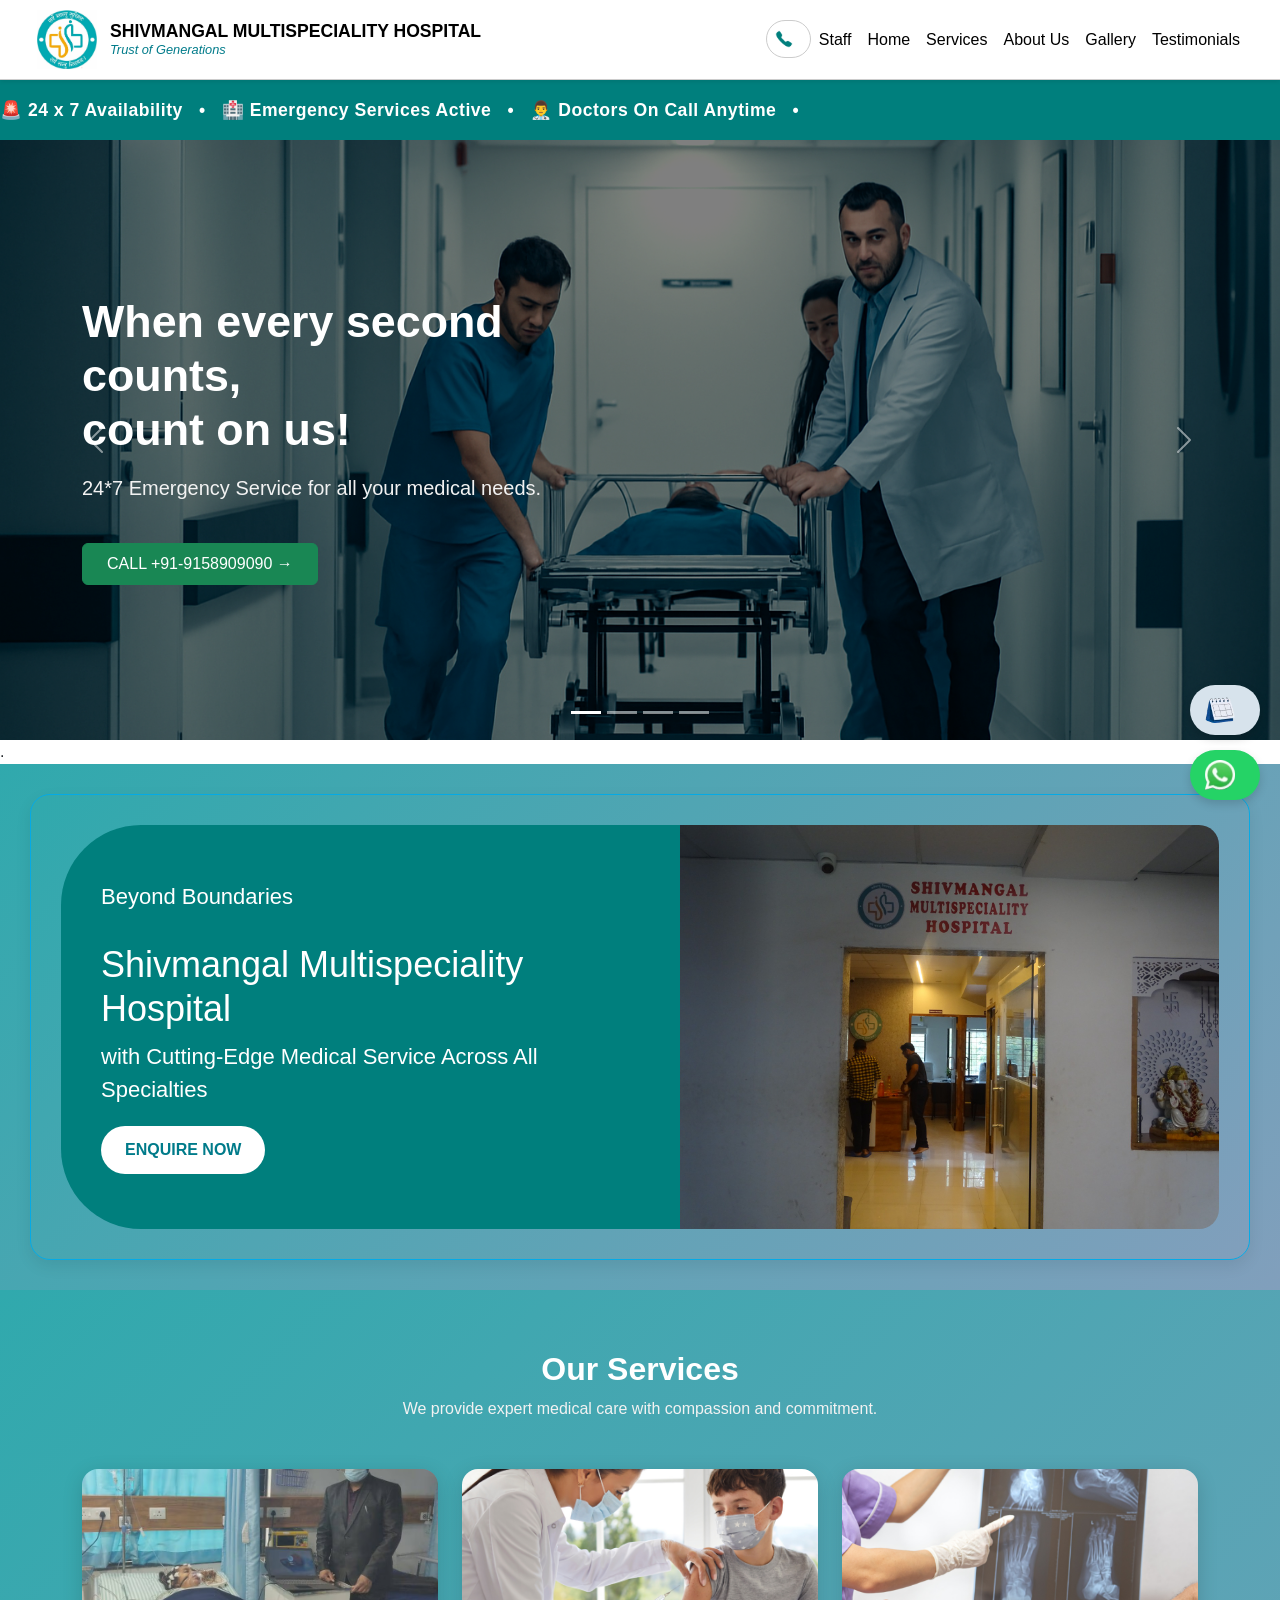
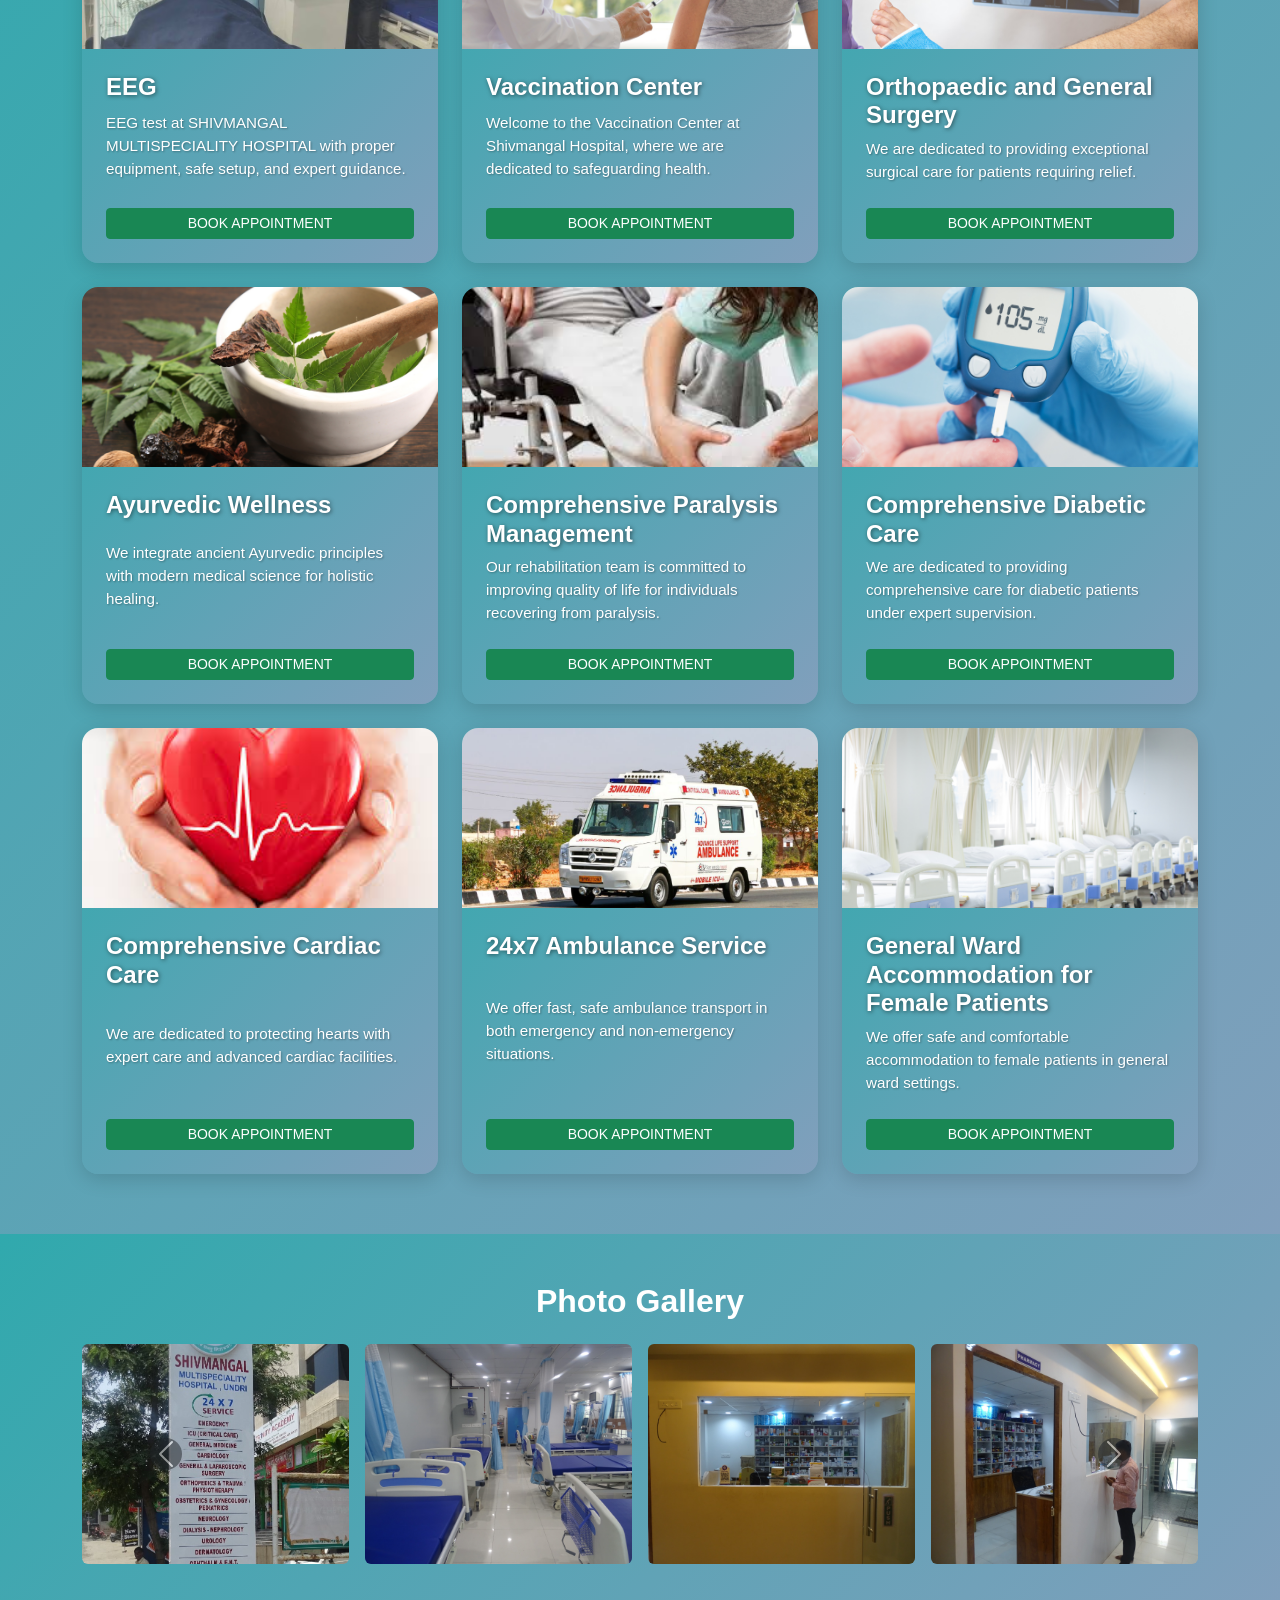
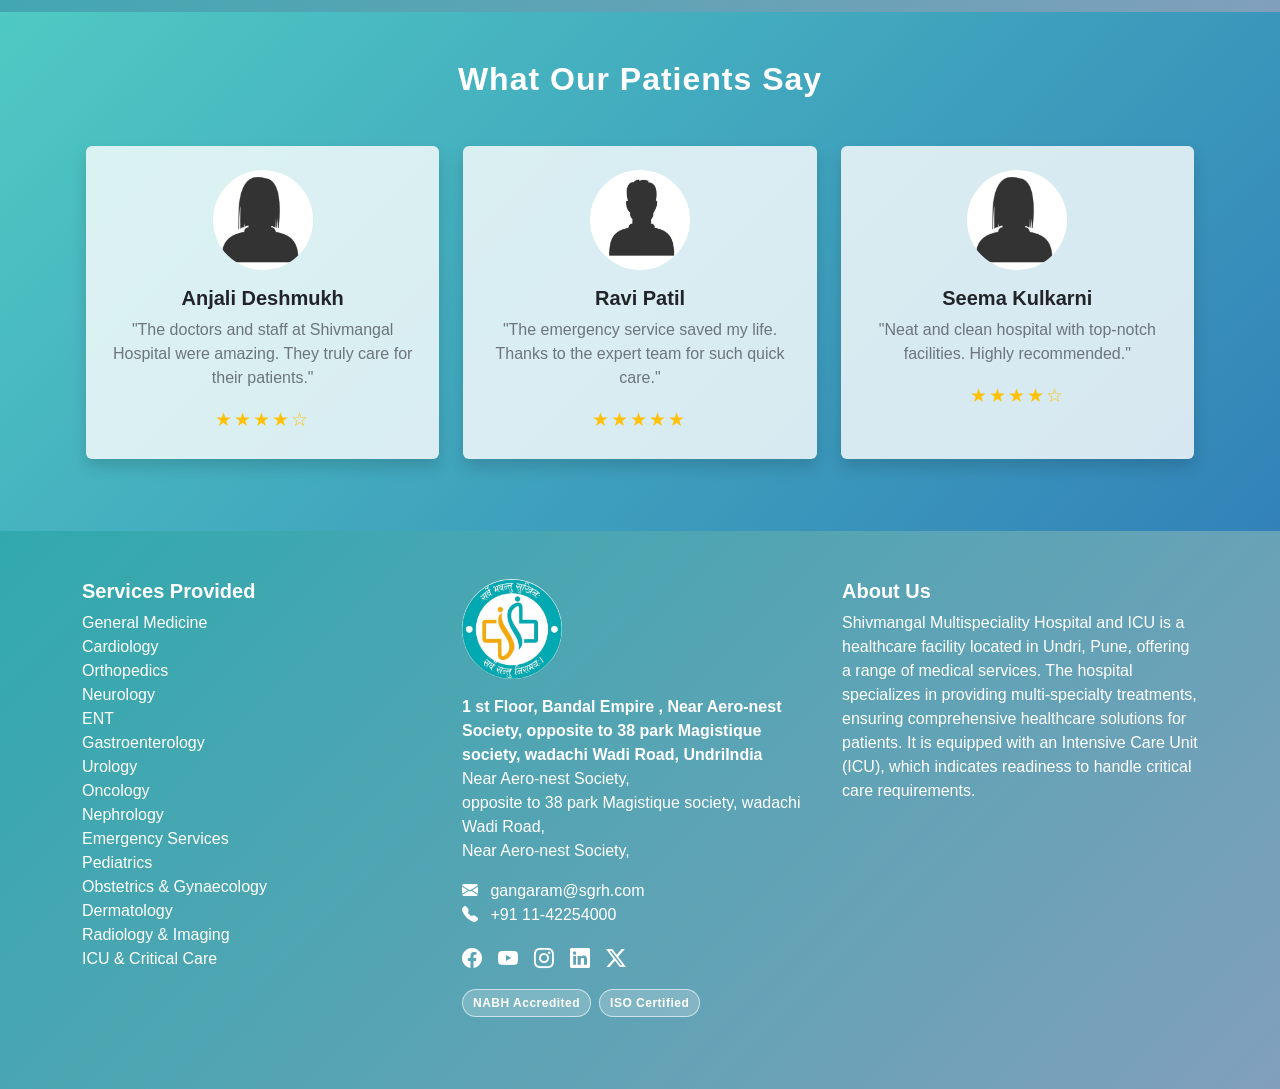
<file: index.html>
<!DOCTYPE html>
<html lang="en">

<head>
  <meta charset="UTF-8">
  <meta name="viewport" content="width=device-width, initial-scale=1.0">
  <meta name="description" content="Shivmangal Multispeciality Hospital and ICU, Undri Pune — 24x7 emergency services, expert doctors, and comprehensive healthcare solutions.">
  <title>Shivmangal Multispeciality Hospital — Trust of Generations</title>
  <link href="https://cdn.jsdelivr.net/npm/bootstrap@5.3.3/dist/css/bootstrap.min.css" rel="stylesheet">
  <link rel="stylesheet" href="https://cdn.jsdelivr.net/npm/bootstrap-icons@1.11.3/font/bootstrap-icons.min.css">
  <link rel="stylesheet" href="main.css">
</head>

<body>

  <!-- Floating Buttons -->
  <div class="floating-btn-container">
    <!-- Book Appointment -->
    <a href="your-booking-link.html" class="floating-btn">
      <img src="images/calendar.webp" alt="Book">
      <span>Book Appointment</span>
    </a>

    <!-- WhatsApp Chat -->
    <a href="https://wa.me/919123456789" target="_blank" class="floating-btn whatsapp-btn">
      <img src="images/whatsapp-icon.webp" alt="WhatsApp">
      <span>Chat on WhatsApp</span>
    </a>
  </div>

  <!-- ✅ Fixed Top Navbar -->
  <nav class="navbar navbar-expand-lg fixed-top shadow-sm">
    <a class="navbar-brand d-flex align-items-center" href="#">
      <div class="hospital-logo-wrapper me-2">
        <img src="images/web-logo.jpg" alt="Logo" class="hospital-logo">
      </div>
      <div class="navbar-brand-text">
        <p class="hospital-name mb-0">SHIVMANGAL MULTISPECIALITY HOSPITAL</p>
        <p class="hospital-tagline mb-0">Trust of Generations</p>
      </div>
    </a>
    <button class="navbar-toggler ms-auto" type="button" data-bs-toggle="collapse" data-bs-target="#navbarNav"
      aria-controls="navbarNav" aria-expanded="false" aria-label="Toggle navigation">
      <span class="navbar-toggler-icon"></span>
    </button>
    <div class="collapse navbar-collapse justify-content-end" id="navbarNav">
      <ul class="navbar-nav">
        <li class="nav-item phone-hover">
          <a class="nav-link d-flex align-items-center" href="tel:+919697989305">
            <img src="images/phone-icon.png" alt="Call" class="phone-icon">
            <span class="phone-text">+919697989305</span>
          </a>
        </li>
        <li class="nav-item"><a class="nav-link" href="doctor.html">Staff</a></li>
        <li class="nav-item"><a class="nav-link" href="#hero-carousel">Home</a></li>
        <li class="nav-item"><a class="nav-link" href="#services">Services</a></li>
        <li class="nav-item"><a class="nav-link" href="#about-us">About Us</a></li>
        <li class="nav-item"><a class="nav-link" href="#galleryid">Gallery</a></li>
        <li class="nav-item"><a class="nav-link" href="#testimonials">Testimonials</a></li>
      </ul>
    </div>
  </nav>

  <!-- Red Tape Banner -->
  <div class="red-tape">
    <div class="scroll-text">
      🚨 24 x 7 Availability &nbsp; • &nbsp; 🏥 Emergency Services Active &nbsp; • &nbsp; 👨‍⚕️ Doctors On Call Anytime
      &nbsp; • &nbsp;
    </div>
  </div>

  <!-- 🚑 CAROUSEL START -->
  <!-- Inside your existing carousel -->
  <div id="hero-carousel" class="carousel slide" data-bs-ride="carousel" data-bs-interval="5000" style="margin: 0;">
    <div class="carousel-indicators">
      <button type="button" data-bs-target="#hero-carousel" data-bs-slide-to="0" class="active" aria-current="true"
        aria-label="Slide 1"></button>
      <button type="button" data-bs-target="#hero-carousel" data-bs-slide-to="1" aria-label="Slide 2"></button>
      <button type="button" data-bs-target="#hero-carousel" data-bs-slide-to="2" aria-label="Slide 3"></button>
      <button type="button" data-bs-target="#hero-carousel" data-bs-slide-to="3" aria-label="Slide 4"></button>
    </div>

    <div class="carousel-inner">
      <!-- Slide 1: Emergency -->
      <div class="carousel-item active" data-bs-interval="5000">
        <div class="position-relative c-item">
          <img src="images/emergency.png" class="d-block w-100 c-img" alt="Emergency Image">
          <div class="position-absolute top-0 start-0 w-100 h-100 d-flex align-items-center"
            style="background-color: rgba(0, 0, 0, 0.5);">
            <div class="container text-white">
              <div class="row">
                <div class="col-12 col-md-6">
                  <h1 class="carousel-headline fw-bold">When every second counts,<br>count on us!</h1>
                  <p class="lead mt-2 mt-md-3 carousel-lead">24*7 Emergency Service for all your medical needs.</p>
                  <a href="tel:+919158909090" class="btn btn-success mt-3 mt-md-4 px-3 px-md-4 py-2">
                    CALL +91-9158909090 →
                  </a>
                </div>
              </div>
            </div>
          </div>
        </div>
      </div>

      <!-- Slide 2: Ward Room -->
      <div class="carousel-item c-item" data-bs-interval="5000">
        <img src="images/ward2.jpg" class="d-block w-100 c-img" alt="Slide 2">
      </div>

      <!-- Slide 3: ICU -->
      <div class="carousel-item c-item" data-bs-interval="5000">
        <img src="images/icu.webp" class="d-block w-100 c-img" alt="Slide 3">
      </div>

      <!-- Slide 4: Homeopathy -->
      <div class="carousel-item c-item" data-bs-interval="5000">
        <img src="images/medistore.jpg" class="d-block w-100 c-img" alt="Slide 4">
      </div>
    </div>

    <button class="carousel-control-prev" type="button" data-bs-target="#hero-carousel" data-bs-slide="prev">
      <span class="carousel-control-prev-icon" aria-hidden="true"></span>
      <span class="visually-hidden">Previous</span>
    </button>
    <button class="carousel-control-next" type="button" data-bs-target="#hero-carousel" data-bs-slide="next">
      <span class="carousel-control-next-icon" aria-hidden="true"></span>
      <span class="visually-hidden">Next</span>
    </button>
  </div>.

  <!-- 🚑 CAROUSEL END -->

  <div class="section-info">
    <div class="info-wrapper">
      <div class="text-box">
        <p>Beyond Boundaries</p>
        <h1>Shivmangal Multispeciality Hospital</h1>
        <p>with Cutting-Edge Medical Service Across All Specialties</p>
        <button>ENQUIRE NOW</button>
      </div>
      <div class="image-box">
        <img src="images/inside.jpg" alt="Shivmangal Hospital">
      </div>
    </div>
  </div>

  <!-- 🌟 Services Section -->
  <section id="services">
    <div class="container">
      <div class="text-center mb-5 text-white">
        <h2 class="fw-bold">Our Services</h2>
        <p>We provide expert medical care with compassion and commitment.</p>
      </div>

      <div class="row g-4">
        <!-- Repeat for 9 cards -->
        <div class="col-md-4">
          <div class="service-card">
            <img src="images/ECG.avif" alt="EEG" />
            <div class="service-card-content">
              <h5 class="service-title">EEG</h5>
              <p class="service-description">
                EEG test at SHIVMANGAL MULTISPECIALITY HOSPITAL with proper equipment, safe setup, and expert guidance.
              </p>
              <a href="#" class="btn btn-sm btn-success mt-2">BOOK APPOINTMENT</a>
            </div>
          </div>
        </div>

        <!-- Add other 8 cards here, same structure -->
        <!-- Example for Card 2 -->
        <div class="col-md-4">
          <div class="service-card">
            <img src="images/Vaccination.png" alt="Vaccination Center" />
            <div class="service-card-content">
              <h5 class="service-title">Vaccination Center</h5>
              <p class="service-description">Welcome to the Vaccination Center at Shivmangal Hospital, where we are
                dedicated to safeguarding health.</p>
              <a href="#" class="btn btn-sm btn-success mt-2">BOOK APPOINTMENT</a>
            </div>
          </div>
        </div>
        <!-- Card 3 -->
        <div class="col-md-4">
          <div class="service-card">
            <img src="images/x-ray.png" alt="Orthopaedic and General Surgery" />
            <div class="service-card-content">
              <h5 class="service-title">Orthopaedic and General Surgery</h5>
              <p class="service-description">We are dedicated to providing exceptional surgical care for patients
                requiring relief.</p>
              <a href="#" class="btn btn-sm btn-success mt-2">BOOK APPOINTMENT</a>
            </div>
          </div>
        </div>

        <!-- Card 4 -->
        <div class="col-md-4">
          <div class="service-card">
            <img src="images/Homeopathy.png" alt="Ayurvedic Wellness" />
            <div class="service-card-content">
              <h5 class="service-title">Ayurvedic Wellness</h5>
              <p class="service-description">We integrate ancient Ayurvedic principles with modern medical science for
                holistic healing.</p>
              <a href="#" class="btn btn-sm btn-success mt-2">BOOK APPOINTMENT</a>
            </div>
          </div>
        </div>

        <!-- Card 5 -->
        <div class="col-md-4">
          <div class="service-card">
            <img src="images/Paralysis.jpeg" alt="Paralysis Management" />
            <div class="service-card-content">
              <h5 class="service-title">Comprehensive Paralysis Management</h5>
              <p class="service-description">Our rehabilitation team is committed to improving quality of life for
                individuals recovering from paralysis.</p>
              <a href="#" class="btn btn-sm btn-success mt-2">BOOK APPOINTMENT</a>
            </div>
          </div>
        </div>

        <!-- Card 6 -->
        <div class="col-md-4">
          <div class="service-card">
            <img src="images/diabetics.png" alt="Diabetic Care" />
            <div class="service-card-content">
              <h5 class="service-title">Comprehensive Diabetic Care</h5>
              <p class="service-description">We are dedicated to providing comprehensive care for diabetic patients
                under expert supervision.</p>
              <a href="#" class="btn btn-sm btn-success mt-2">BOOK APPOINTMENT</a>
            </div>
          </div>
        </div>

        <!-- Card 7 -->
        <div class="col-md-4">
          <div class="service-card">
            <img src="images/cardaic.jpeg" alt="Cardiac Care" />
            <div class="service-card-content">
              <h5 class="service-title">Comprehensive Cardiac Care</h5>
              <p class="service-description">We are dedicated to protecting hearts with expert care and advanced cardiac
                facilities.</p>
              <a href="#" class="btn btn-sm btn-success mt-2">BOOK APPOINTMENT</a>
            </div>
          </div>
        </div>

        <!-- Card 8 -->
        <div class="col-md-4">
          <div class="service-card">
            <img src="images/ambulance.png" alt="Ambulance Service" />
            <div class="service-card-content">
              <h5 class="service-title">24x7 Ambulance Service</h5>
              <p class="service-description">We offer fast, safe ambulance transport in both emergency and non-emergency
                situations.</p>
              <a href="#" class="btn btn-sm btn-success mt-2">BOOK APPOINTMENT</a>
            </div>
          </div>
        </div>

        <!-- Card 9 -->
        <div class="col-md-4">
          <div class="service-card">
            <img src="images/ward-card.png" alt="Ward for Female Patients" />
            <div class="service-card-content">
              <h5 class="service-title">General Ward Accommodation for Female Patients</h5>
              <p class="service-description">We offer safe and comfortable accommodation to female patients in general
                ward settings.</p>
              <a href="#" class="btn btn-sm btn-success mt-2">BOOK APPOINTMENT</a>
            </div>
          </div>
        </div>
      </div>
    </div>
  </section>

  <section class="photo-gallery py-5" id="galleryid">
    <div class="container text-center">
      <h2 class="mb-4  fw-bold" class="gallery-text">Photo Gallery</h2>

      <div id="galleryCarousel" class="carousel slide" data-bs-ride="carousel">
        <div class="carousel-inner">

          <!-- First slide -->
          <div class="carousel-item active">
            <div class="row g-3">
              <div class="col-md-3 col-6">
                <img src="gallery/galleryimg1.jpg" class="d-block w-100 rounded" alt="Gallery Image 1">
              </div>
              <div class="col-md-3 col-6">
                <img src="gallery/galleryimg2.jpg" class="d-block w-100 rounded" alt="Gallery Image 2">
              </div>
              <div class="col-md-3 col-6">
                <img src="gallery/galleryimg3.jpg" class="d-block w-100 rounded" alt="Gallery Image 3">
              </div>
              <div class="col-md-3 col-6">
                <img src="gallery/galleryimg4jpg.jpg" class="d-block w-100 rounded" alt="Gallery Image 4">
              </div>
            </div>
          </div>

          <!-- Second slide (add more images here if needed) -->
          <div class="carousel-item">
            <div class="row g-3">
              <div class="col-md-3 col-6">
                <img src="gallery/galleryimg5.jpg" class="d-block w-100 rounded" alt="Gallery Image 4">
              </div>
              <div class="col-md-3 col-6">
                <img src="gallery/galleryimg6.jpg" class="d-block w-100 rounded" alt="Gallery Image 4">
              </div>
              <div class="col-md-3 col-6">
                <img src="gallery/galleryimg7.jpg" class="d-block w-100 rounded" alt="Gallery Image 4">
              </div>
              <div class="col-md-3 col-6">
                <img src="gallery/galleryimg8.jpg" class="d-block w-100 rounded" alt="Gallery Image 4">
              </div>
            </div>
          </div>
        </div>

        <!-- Controls -->
        <button class="carousel-control-prev" type="button" data-bs-target="#galleryCarousel" data-bs-slide="prev">
          <span class="carousel-control-prev-icon bg-dark rounded-circle" aria-hidden="true"></span>
          <span class="visually-hidden">Previous</span>
        </button>
        <button class="carousel-control-next" type="button" data-bs-target="#galleryCarousel" data-bs-slide="next">
          <span class="carousel-control-next-icon bg-dark rounded-circle" aria-hidden="true"></span>
          <span class="visually-hidden">Next</span>
        </button>
      </div>
    </div>
  </section>

  <section id="testimonials" class="py-5">
    <div class="container px-3">
      <h2 class="text-center text-white mb-5">What Our Patients Say</h2>
      <div class="row">

        <!-- Testimonial Card 1 -->
        <div class="col-md-4 mb-4">
          <div class="testimonial-card p-4 shadow rounded text-center h-100">
            <img src="gallery/profile-girl.png" class="rounded-circle mb-3" alt="Patient 1" width="100" height="100">
            <h5 class="text-dark mb-2">Anjali Deshmukh</h5>
            <p class="text-secondary">"The doctors and staff at Shivmangal Hospital were amazing. They truly care for
              their patients."</p>
            <div class="stars text-warning">★★★★☆</div>
          </div>
        </div>

        <!-- Testimonial Card 2 -->
        <div class="col-md-4 mb-4">
          <div class="testimonial-card p-4 shadow rounded text-center h-100">
            <img src="gallery/profile-boy.png" class="rounded-circle mb-3" alt="Patient 2" width="100" height="100">
            <h5 class="text-dark mb-2">Ravi Patil</h5>
            <p class="text-secondary">"The emergency service saved my life. Thanks to the expert team for such quick
              care."</p>
            <div class="stars text-warning">★★★★★</div>
          </div>
        </div>

        <!-- Testimonial Card 3 -->
        <div class="col-md-4 mb-4">
          <div class="testimonial-card p-4 shadow rounded text-center h-100">
            <img src="gallery/profile-girl.png" class="rounded-circle mb-3" alt="Patient 3" width="100" height="100">
            <h5 class="text-dark mb-2">Seema Kulkarni</h5>
            <p class="text-secondary">"Neat and clean hospital with top-notch facilities. Highly recommended."</p>
            <div class="stars text-warning">★★★★☆</div>
          </div>
        </div>

      </div>
    </div>
  </section>

  <footer id="about-us" class="footer py-5" style="background: linear-gradient(135deg, #30a9ad, #819fbc);
  color: white;">
    <div class="container">
      <div class="row">

        <!-- Left Column: Services Provided -->
        <div class="col-md-4">
          <h5 class="fw-bold text-white">Services Provided</h5>
          <ul class="list-unstyled">
            <li>General Medicine</li>
            <li>Cardiology</li>
            <li>Orthopedics</li>
            <li>Neurology</li>
            <li>ENT</li>
            <li>Gastroenterology</li>
            <li>Urology</li>
            <li>Oncology</li>
            <li>Nephrology</li>
            <li>Emergency Services</li>
            <li>Pediatrics</li>
            <li>Obstetrics & Gynaecology</li>
            <li>Dermatology</li>
            <li>Radiology & Imaging</li>
            <li>ICU & Critical Care</li>
          </ul>
        </div>

        <!-- Center Column: Logo, Contact, Socials -->
        <div class="col-md-4 mb-4">
          <img src="images/web-logo.jpg" alt="Hospital Logo" class="mb-3"
            style="max-width: 100px; border-radius: 50px;">
          <p><strong>1 st Floor, Bandal Empire , Near Aero-nest Society, opposite to 38 park Magistique society, wadachi
              Wadi Road, UndriIndia</strong><br>
            Near Aero-nest Society,<br>
            opposite to 38 park Magistique society, wadachi Wadi Road,<br>
            Near Aero-nest Society,
          </p>
          <p>
            <i class="bi bi-envelope-fill me-2"></i> gangaram@sgrh.com<br>
            <i class="bi bi-telephone-fill me-2"></i> +91 11-42254000
          </p>
          <!-- Social Icons -->
          <div class="d-flex gap-3 mb-3">
            <a href="#" class="text-white"><i class="bi bi-facebook fs-5"></i></a>
            <a href="#" class="text-white"><i class="bi bi-youtube fs-5"></i></a>
            <a href="#" class="text-white"><i class="bi bi-instagram fs-5"></i></a>
            <a href="#" class="text-white"><i class="bi bi-linkedin fs-5"></i></a>
            <a href="#" class="text-white"><i class="bi bi-twitter-x fs-5"></i></a>
          </div>
          <!-- Accreditation Badges -->
          <div class="d-flex gap-2 flex-wrap">
            <span class="badge-accred">NABH Accredited</span>
            <span class="badge-accred">ISO Certified</span>
          </div>
        </div>

        <!-- Right Column: About Us -->
        <div class="col-md-4">
          <h5 class="fw-bold text-white">About Us</h5>
          <p class="mb-0">
            Shivmangal Multispeciality Hospital and ICU is a healthcare facility located in Undri, Pune, offering a
            range of medical services. The hospital specializes in providing multi-specialty treatments, ensuring
            comprehensive healthcare solutions for patients. It is equipped with an Intensive Care Unit (ICU), which
            indicates readiness to handle critical care requirements.
          </p>
        </div>

      </div>
    </div>
  </footer>


  <script src="https://cdn.jsdelivr.net/npm/bootstrap@5.3.3/dist/js/bootstrap.bundle.min.js"></script>
</body>

</html>
</file>
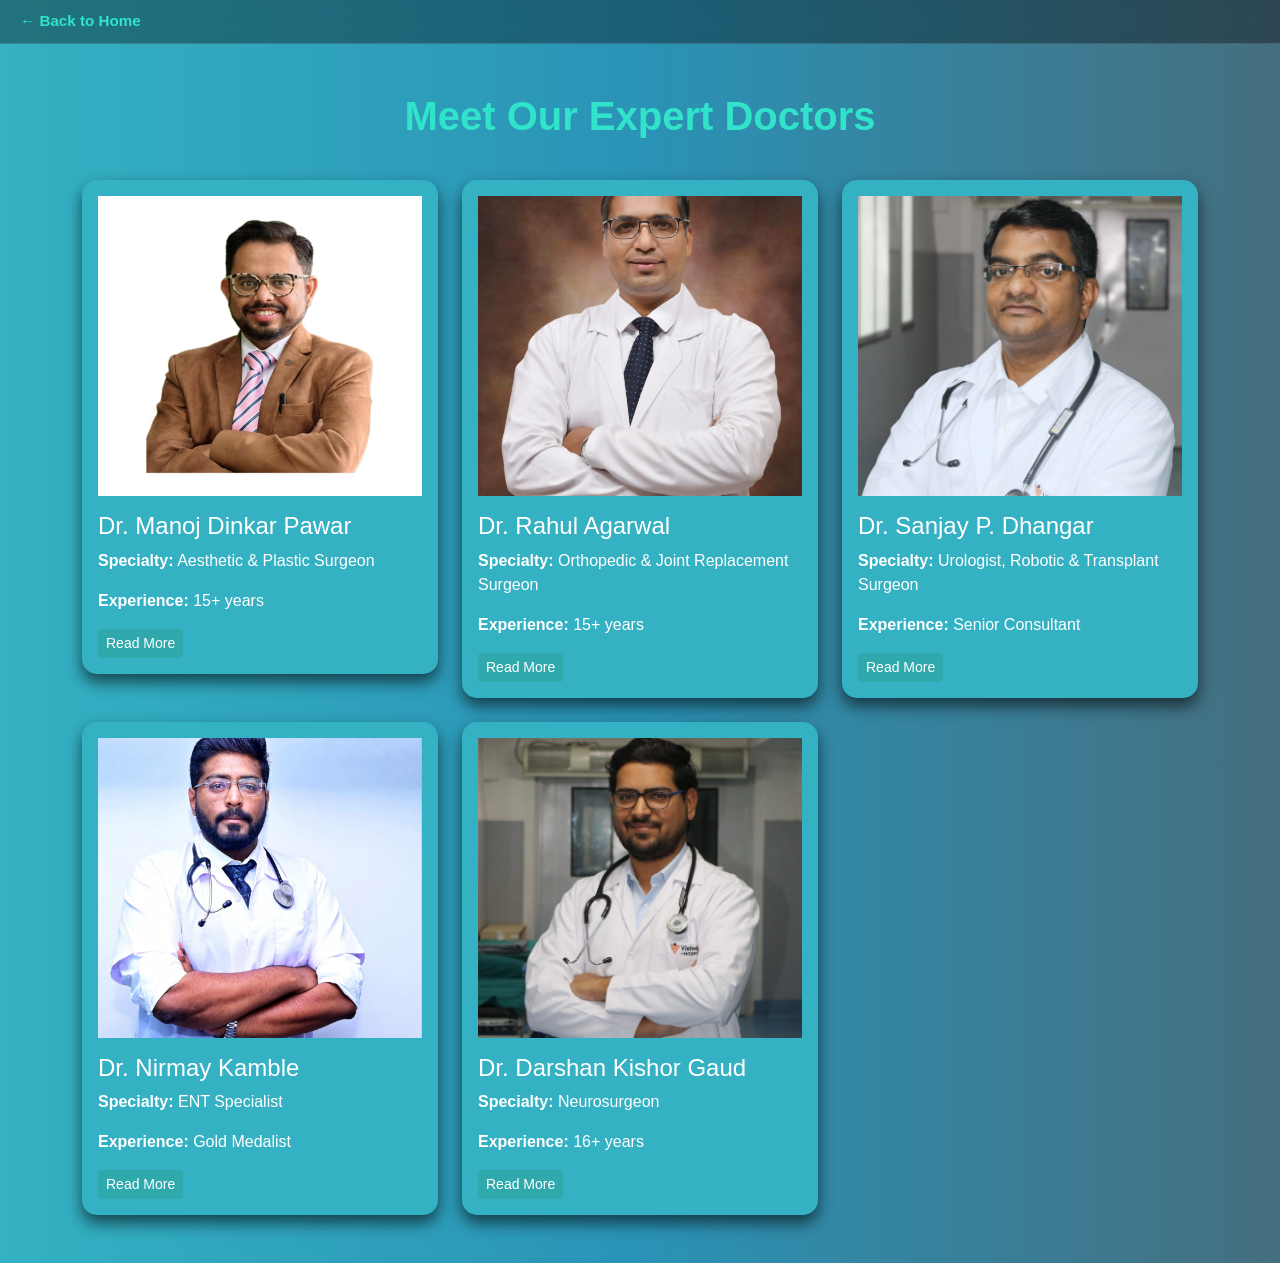
<file: doctor.html>
<!DOCTYPE html>
<html lang="en">

<head>
  <meta charset="UTF-8">
  <meta name="viewport" content="width=device-width, initial-scale=1.0">
  <meta name="description" content="Meet the expert doctors at Shivmangal Multispeciality Hospital — specialists in Plastic Surgery, Orthopedics, Urology, ENT, and Neurosurgery.">
  <title>Our Doctors — Shivmangal Multispeciality Hospital</title>
  <link href="https://cdn.jsdelivr.net/npm/bootstrap@5.3.3/dist/css/bootstrap.min.css" rel="stylesheet">
  <style>
    body {
      background: linear-gradient(to right, #34b1c2, #2a93b6, #456e7f);
      color: #fff;
      font-family: 'Segoe UI', Tahoma, Geneva, Verdana, sans-serif;
    }

    .doctor-card {
      background-color: #34b1c2;
      border-radius: 15px;
      overflow: hidden;
      box-shadow: 0 8px 16px rgba(0, 0, 0, 0.6);
      transition: transform 0.3s ease;
    }

    .doctor-card:hover {
      transform: translateY(-10px);
    }

    .doctor-img {
      width: 100%;
      height: 300px;
      object-fit: cover;
    }

    .read-more {
      background-color: #30a9ad;
      border: none;
    }

    .modal-content {
      background-color: #111;
      color: #fff;
    }

    h2.section-title {
      text-align: center;
      margin-bottom: 40px;
      font-size: 2.5rem;
      font-weight: bold;
      color: #30e3ca;
    }

    .back-navbar {
      position: sticky;
      top: 0;
      z-index: 1030;
      background: rgba(0, 0, 0, 0.35);
      backdrop-filter: blur(10px);
      -webkit-backdrop-filter: blur(10px);
      padding: 10px 20px;
      display: flex;
      align-items: center;
      border-bottom: 1px solid rgba(255,255,255,0.15);
    }

    .back-navbar a {
      color: #30e3ca;
      text-decoration: none;
      font-weight: 600;
      font-size: 0.95rem;
      display: flex;
      align-items: center;
      gap: 6px;
      transition: color 0.2s ease;
    }

    .back-navbar a:hover {
      color: #fff;
    }

    @media (max-width: 576px) {
      h2.section-title {
        font-size: 1.6rem;
        margin-bottom: 24px;
      }

      .doctor-img {
        height: 220px;
      }

      .modal-dialog {
        margin: 0.5rem;
      }
    }
  </style>
</head>

<body>
  <nav class="back-navbar">
    <a href="index.html">
      &#8592; Back to Home
    </a>
  </nav>
  <div class="container py-5">
    <h2 class="section-title">Meet Our Expert Doctors</h2>
    <div class="row g-4">

      <!-- Doctor Cards -->
      <!-- 1. Dr. Manoj Dinkar Pawar -->
      <div class="col-md-6 col-lg-4">
        <div class="doctor-card p-3">
          <img src="doctor/doctor1.jpg" class="doctor-img" alt="Dr. Manoj Dinkar Pawar">
          <h4 class="mt-3">Dr. Manoj Dinkar Pawar</h4>
          <p><strong>Specialty:</strong> Aesthetic & Plastic Surgeon</p>
          <p><strong>Experience:</strong> 15+ years</p>
          <button class="btn btn-sm text-white read-more" data-bs-toggle="modal" data-bs-target="#modalManoj">Read
            More</button>
        </div>
      </div>

      <!-- 2. Dr. Rahul Agarwal -->
      <div class="col-md-6 col-lg-4">
        <div class="doctor-card p-3">
          <img src="doctor/doctor2.jpg" class="doctor-img" alt="Dr. Rahul Agarwal">
          <h4 class="mt-3">Dr. Rahul Agarwal</h4>
          <p><strong>Specialty:</strong> Orthopedic & Joint Replacement Surgeon</p>
          <p><strong>Experience:</strong> 15+ years</p>
          <button class="btn btn-sm text-white read-more" data-bs-toggle="modal" data-bs-target="#modalRahul">Read
            More</button>
        </div>
      </div>

      <!-- 3. Dr. Sanjay P. Dhangar -->
      <div class="col-md-6 col-lg-4">
        <div class="doctor-card p-3">
          <img src="doctor/doctor3.jpg" class="doctor-img" alt="Dr. Sanjay P. Dhangar">
          <h4 class="mt-3">Dr. Sanjay P. Dhangar</h4>
          <p><strong>Specialty:</strong> Urologist, Robotic & Transplant Surgeon</p>
          <p><strong>Experience:</strong> Senior Consultant</p>
          <button class="btn btn-sm text-white read-more" data-bs-toggle="modal" data-bs-target="#modalSanjay">Read
            More</button>
        </div>
      </div>

      <!-- 4. Dr. Nirmay Kamble -->
      <div class="col-md-6 col-lg-4">
        <div class="doctor-card p-3">
          <img src="doctor/doctor4.jpg" class="doctor-img" alt="Dr. Nirmay Kamble">
          <h4 class="mt-3">Dr. Nirmay Kamble</h4>
          <p><strong>Specialty:</strong> ENT Specialist</p>
          <p><strong>Experience:</strong> Gold Medalist</p>
          <button class="btn btn-sm text-white read-more" data-bs-toggle="modal" data-bs-target="#modalNirmay">Read
            More</button>
        </div>
      </div>

      <!-- 5. Dr. Darshan Kishor Gaud -->
      <div class="col-md-6 col-lg-4">
        <div class="doctor-card p-3">
          <img src="doctor/doctor5.jpg" class="doctor-img" alt="Dr. Darshan Kishor Gaud">
          <h4 class="mt-3">Dr. Darshan Kishor Gaud</h4>
          <p><strong>Specialty:</strong> Neurosurgeon</p>
          <p><strong>Experience:</strong> 16+ years</p>
          <button class="btn btn-sm text-white read-more" data-bs-toggle="modal" data-bs-target="#modalDarshan">Read
            More</button>
        </div>
      </div>

    </div>
  </div>

  <!-- Modals -->
  <div class="modal fade" id="modalManoj" tabindex="-1" aria-hidden="true">
    <div class="modal-dialog modal-lg modal-dialog-centered">
      <div class="modal-content p-4">
        <div class="modal-header">
          <h5 class="modal-title">Dr. Manoj Dinkar Pawar</h5>
          <button type="button" class="btn-close btn-close-white" data-bs-dismiss="modal"></button>
        </div>
        <div class="modal-body">
          <p>MBBS (2007), MS (2013), M.Ch (2018), DNB (2019). Director at Plastic & Hand Surgery Clinic, ex-Professor at
            BJMC Pune. Expertise: Mole Removal, Botox, Breast Surgery, Lipoma, Hair Transplant. Fluent in Hindi and
            English.</p>
        </div>
      </div>
    </div>
  </div>

  <div class="modal fade" id="modalRahul" tabindex="-1" aria-hidden="true">
    <div class="modal-dialog modal-lg modal-dialog-centered">
      <div class="modal-content p-4">
        <div class="modal-header">
          <h5 class="modal-title">Dr. Rahul Agarwal</h5>
          <button type="button" class="btn-close btn-close-white" data-bs-dismiss="modal"></button>
        </div>
        <div class="modal-body">
          <p>MBBS (2011), DNB Ortho (2015), multiple fellowships in Arthroplasty and Arthroscopy from India and France.
            Expert in MIS Joint Replacements, Robotic Surgery, Sports Injuries.</p>
        </div>
      </div>
    </div>
  </div>

  <div class="modal fade" id="modalSanjay" tabindex="-1" aria-hidden="true">
    <div class="modal-dialog modal-lg modal-dialog-centered">
      <div class="modal-content p-4">
        <div class="modal-header">
          <h5 class="modal-title">Dr. Sanjay P. Dhangar</h5>
          <button type="button" class="btn-close btn-close-white" data-bs-dismiss="modal"></button>
        </div>
        <div class="modal-body">
          <p>MBBS, DNB (Surgery, Urology), MBA, FACS, multiple fellowships in Robotic, Laser, and Transplant Surgery.
            Specializes in Urology, Oncology, Andrology, Pediatric & Reconstructive Urology.</p>
        </div>
      </div>
    </div>
  </div>

  <div class="modal fade" id="modalNirmay" tabindex="-1" aria-hidden="true">
    <div class="modal-dialog modal-lg modal-dialog-centered">
      <div class="modal-content p-4">
        <div class="modal-header">
          <h5 class="modal-title">Dr. Nirmay Kamble</h5>
          <button type="button" class="btn-close btn-close-white" data-bs-dismiss="modal"></button>
        </div>
        <div class="modal-body">
          <p>MBBS, MS ENT (Gold Medalist). Trained at BJMC and LTMGH Mumbai. Expertise in ear, nose, throat disorders,
            sinusitis, advanced ENT surgeries, and compassionate care.</p>
        </div>
      </div>
    </div>
  </div>

  <div class="modal fade" id="modalDarshan" tabindex="-1" aria-hidden="true">
    <div class="modal-dialog modal-lg modal-dialog-centered">
      <div class="modal-content p-4">
        <div class="modal-header">
          <h5 class="modal-title">Dr. Darshan Kishor Gaud</h5>
          <button type="button" class="btn-close btn-close-white" data-bs-dismiss="modal"></button>
        </div>
        <div class="modal-body">
          <p>MBBS (2010), MS (2016), MCh Neurosurgery (2020). 16 years experience in neurosurgery. Practices at super
            specialty hospitals in Pune. Expert in brain and spinal surgeries.</p>
        </div>
      </div>
    </div>
  </div>

  <script src="https://cdn.jsdelivr.net/npm/bootstrap@5.3.3/dist/js/bootstrap.bundle.min.js"></script>
</body>

</html>
</file>
<file: main.css>
body {
      margin: 0;
      padding-top: 80px;
      /* Space for fixed navbar */
      font-family: Arial, sans-serif;
      overflow-x: hidden;
    }

    .navbar {
      padding: 0.5rem 2rem;
      background-color: #fff;
      border-bottom: 1px solid #ccc;
      height: 80px;
      z-index: 1030;
    }

    .hospital-logo-wrapper {
      display: flex;
      align-items: center;
      justify-content: center;
      height: 70px;
      width: 70px;
      overflow: hidden;
    }

    .hospital-logo {
      height: 60px;
      width: auto;
      object-fit: contain;
    }

    .navbar-brand-text {
      line-height: 1.2;
    }

    .hospital-name {
      font-weight: bold;
      font-size: 1.1rem;
      margin-bottom: 0;
    }

    .hospital-tagline {
      font-style: italic;
      color: #007b8a;
      font-size: 0.8rem;
      margin-bottom: 0;
    }

    .nav-link {
      font-weight: 500;
      color: #000 !important;
    }

    .red-tape {
      background-color: #007f7d;
      color: white;
      height: 60px;
      display: flex;
      align-items: center;
      overflow: hidden;
      position: relative;
      font-weight: 600;
      font-size: 1.1rem;
      letter-spacing: 0.5px;
    }

    .scroll-text {
      white-space: nowrap;
      position: absolute;
      animation: scroll-left 15s linear infinite;
    }

    .red-tape:hover .scroll-text {
      animation-play-state: paused;
    }

    @keyframes scroll-left {
      0% {
        transform: translateX(100%);
      }

      100% {
        transform: translateX(-100%);
      }
    }

    .c-item {
      height: 600px;
    }

    .carousel-headline {
      font-size: clamp(1.4rem, 5vw, 2.8rem);
    }

    .carousel-lead {
      font-size: clamp(0.9rem, 2.5vw, 1.25rem);
    }

    .c-img {
      height: 100%;
      width: 100%;
      object-fit: cover;
      filter: brightness(1.2);
    }

    .section-info {
      width: 100%;
      display: flex;
      justify-content: center;
      background: linear-gradient(135deg, #30a9ad, #819fbc);
      padding: 30px;
      margin: 0;
    }

    .info-wrapper {
      display: flex;
      background: linear-gradient(135deg, #30a9ad, #819fbc);
      border: 1px solid #05aae6;
      border-radius: 20px;
      max-width: 1400px;
      width: 100%;
      box-shadow: 0 6px 16px rgba(0, 0, 0, 0.08);
      overflow: hidden;
      padding: 30px;
      margin: 0;
    }

    .text-box {
      flex: 1;
      background-color: #007f7d;
      color: white;
      padding: 40px;
      border-radius: 80px 0 0 80px;
      display: flex;
      flex-direction: column;
      justify-content: center;
    }

    .text-box h1 {
      font-size: 36px;
      margin: 10px 0;
    }

    .text-box p {
      font-size: 22px;
      margin-bottom: 20px;
    }

    .text-box button {
      padding: 12px 24px;
      font-size: 16px;
      background-color: white;
      color: #007b8a;
      border: none;
      border-radius: 30px;
      cursor: pointer;
      font-weight: bold;
      width: fit-content;
    }

    .image-box {
      flex: 1;
      display: flex;
      align-items: center;
      justify-content: center;
    }

    .image-box img {
      width: 100%;
      height: auto;
      object-fit: cover;
      border-radius: 0 20px 20px 0;
    }

    @media (max-width: 768px) {
      .info-wrapper {
        flex-direction: column;
        padding: 15px;
        border-radius: 20px;
      }

      .text-box {
        border-radius: 20px 20px 0 0;
        text-align: center;
        padding: 25px 15px;
      }

      .text-box h1 {
        font-size: 24px;
      }

      .text-box p {
        font-size: 16px;
      }

      .image-box img {
        border-radius: 0 0 20px 20px;
      }
    }

    .floating-btn-container {
      position: fixed;
      right: 20px;
      bottom: 100px;
      z-index: 9999;
      display: flex;
      flex-direction: column;
      gap: 15px;
    }

    .floating-btn {
      background-color: #d7e3ec;
      color: black;
      font-weight: 500;
      text-decoration: none;
      padding: 10px 15px;
      border-radius: 30px;
      display: flex;
      align-items: center;
      box-shadow: 0 4px 10px rgba(0, 0, 0, 0.15);
      overflow: hidden;
      width: 70px;
      transition: width 0.3s ease, background-color 0.3s ease;
      white-space: nowrap;
    }

    .floating-btn:hover {
      width: 200px;
    }

    .floating-btn img {
      width: 30px;
      height: 30px;
      margin-right: 10px;
      flex-shrink: 0;
    }

    .floating-btn span {
      opacity: 0;
      transition: opacity 0.3s ease;
    }

    .floating-btn:hover span {
      opacity: 1;
    }

    .whatsapp-btn {
      background-color: #25d366;
      color: white;
    }

    .whatsapp-btn:hover {
      background-color: #1eb75c;
    }

    /* Phone Hover in Navbar */
    .phone-hover .nav-link {
      border: 1px solid #ccc;
      border-radius: 50px;
      padding: 6px 12px;
      transition: all 0.3s ease;
      color: #000 !important;
      overflow: hidden;
      max-width: 45px;
    }

    .phone-hover .phone-text {
      opacity: 0;
      margin-left: 8px;
      white-space: nowrap;
      transition: opacity 0.3s ease;
    }

    .phone-hover:hover .nav-link {
      background-color: #24a1a1;
      color: #fff !important;
      max-width: 200px;
    }

    .phone-hover:hover .phone-text {
      opacity: 1;
      color: #fff;
    }

    .phone-hover img {
      width: 18px;
      height: 18px;
    }

    /* 🌈 Section Gradient */
    #services {
      background: linear-gradient(135deg, #30a9ad, #819fbc);
      padding: 60px 0;
    }

    .service-card {
      border-radius: 16px;
      overflow: hidden;
      height: 100%;
      background: linear-gradient(135deg, #30a9ad, #819fbc);
      color: white;
      box-shadow: 0 5px 20px rgba(0, 0, 0, 0.15);
      transition: transform 0.4s ease, box-shadow 0.4s ease;
      display: flex;
      flex-direction: column;
    }

    .service-card:hover {
      transform: translateY(-10px);
      box-shadow: 0 12px 30px rgba(0, 0, 0, 0.25);
    }

    .service-card img {
      width: 100%;
      height: 180px;
      object-fit: cover;
      display: block;
      flex-shrink: 0;
    }

    .service-card-content {
      padding: 1.5rem;
      flex-grow: 1;
      display: flex;
      flex-direction: column;
      justify-content: space-between;
    }

    .service-title {
      font-size: 1.5rem;
      font-weight: 700;
      text-shadow: 1px 1px 4px rgba(0, 0, 0, 0.5);
      margin-bottom: 0.5rem;
    }

    .service-description {
      font-size: 0.95rem;
      line-height: 1.5;
      text-shadow: 1px 1px 2px rgba(0, 0, 0, 0.3);
    }

    .text-white p {
      color: #f2f2f2;
    }

    .photo-gallery {
      background: linear-gradient(135deg, #30a9ad, #819fbc);
      /* blue to teal */
      color: white;
    }

    .photo-gallery h2 {
      color: #ffffff;
      z-index: 100;
    }

    .photo-gallery img {
      height: 220px;
      object-fit: cover;
      border-radius: 12px;
    }

    .gallery-text {
      color: white;
    }

    .footer {
      color: white;
    }

    .footer h5 {
      font-weight: bold;
      color: white;
    }

    #testimonials {
      background: linear-gradient(135deg, #4fc9c3, #3282b8);
    }

    #testimonials h2 {
      font-weight: 700;
      letter-spacing: 1px;
    }

    .testimonial-card {
      background: #ffffffcc;
      /* White with light transparency */
      border: none;
      transition: transform 0.3s ease, box-shadow 0.3s ease;
    }

    .testimonial-card:hover {
      transform: translateY(-8px);
      box-shadow: 0 8px 20px rgba(0, 0, 0, 0.2);
    }

    .testimonial-card h5 {
      font-weight: 600;
    }

    .stars {
      font-size: 1.2rem;
      letter-spacing: 2px;
    }

    .badge-accred {
      display: inline-block;
      background-color: rgba(255, 255, 255, 0.2);
      border: 1px solid rgba(255, 255, 255, 0.6);
      color: white;
      font-size: 0.75rem;
      font-weight: 600;
      padding: 4px 10px;
      border-radius: 20px;
      letter-spacing: 0.5px;
    }

    /* ========== MOBILE RESPONSIVE BREAKPOINTS ========== */

    @media (max-width: 576px) {
      /* Navbar */
      body {
        padding-top: 70px;
      }

      .navbar {
        height: 70px;
        padding: 0.4rem 1rem;
      }

      .hospital-logo-wrapper {
        height: 52px;
        width: 52px;
      }

      .hospital-logo {
        height: 46px;
      }

      .hospital-name {
        font-size: 0.78rem;
      }

      .hospital-tagline {
        font-size: 0.68rem;
      }

      /* Hero Carousel */
      .c-item {
        height: 280px;
      }

      /* Announcement Tape */
      .red-tape {
        font-size: 0.85rem;
        height: 44px;
      }

      /* Info section */
      .section-info {
        padding: 15px;
      }

      /* Gallery images smaller on phones */
      .photo-gallery img {
        height: 150px;
      }

      /* Hide expanding phone numbers on mobile nav (covered by hamburger menu) */
      .phone-hover .nav-link {
        max-width: 100% !important;
        border: none;
        border-radius: 0;
      }

      .phone-hover .phone-text {
        opacity: 1 !important;
      }

      /* Floating buttons: always show label on mobile (touch has no hover) */
      .floating-btn {
        width: auto;
        padding: 8px 12px;
      }

      .floating-btn span {
        opacity: 1;
        font-size: 0.85rem;
      }

      .floating-btn-container {
        bottom: 70px;
        right: 10px;
        gap: 10px;
      }

      /* Services section */
      #services {
        padding: 40px 0;
      }

      .service-title {
        font-size: 1.2rem;
      }

      /* Testimonials */
      #testimonials {
        padding: 30px 0;
      }

      /* Footer stacking */
      .footer .col-md-4 {
        margin-bottom: 1.5rem;
      }

      /* Doctor page title */
      h2.section-title {
        font-size: 1.8rem;
      }
    }

    @media (min-width: 577px) and (max-width: 768px) {
      /* Tablet adjustments */
      .c-item {
        height: 380px;
      }

      .photo-gallery img {
        height: 180px;
      }

      .floating-btn {
        width: auto;
        padding: 9px 13px;
      }

      .floating-btn span {
        opacity: 1;
      }
    }

    @media (min-width: 769px) and (max-width: 991px) {
      .c-item {
        height: 450px;
      }

      .photo-gallery img {
        height: 200px;
      }
    }
</file>
